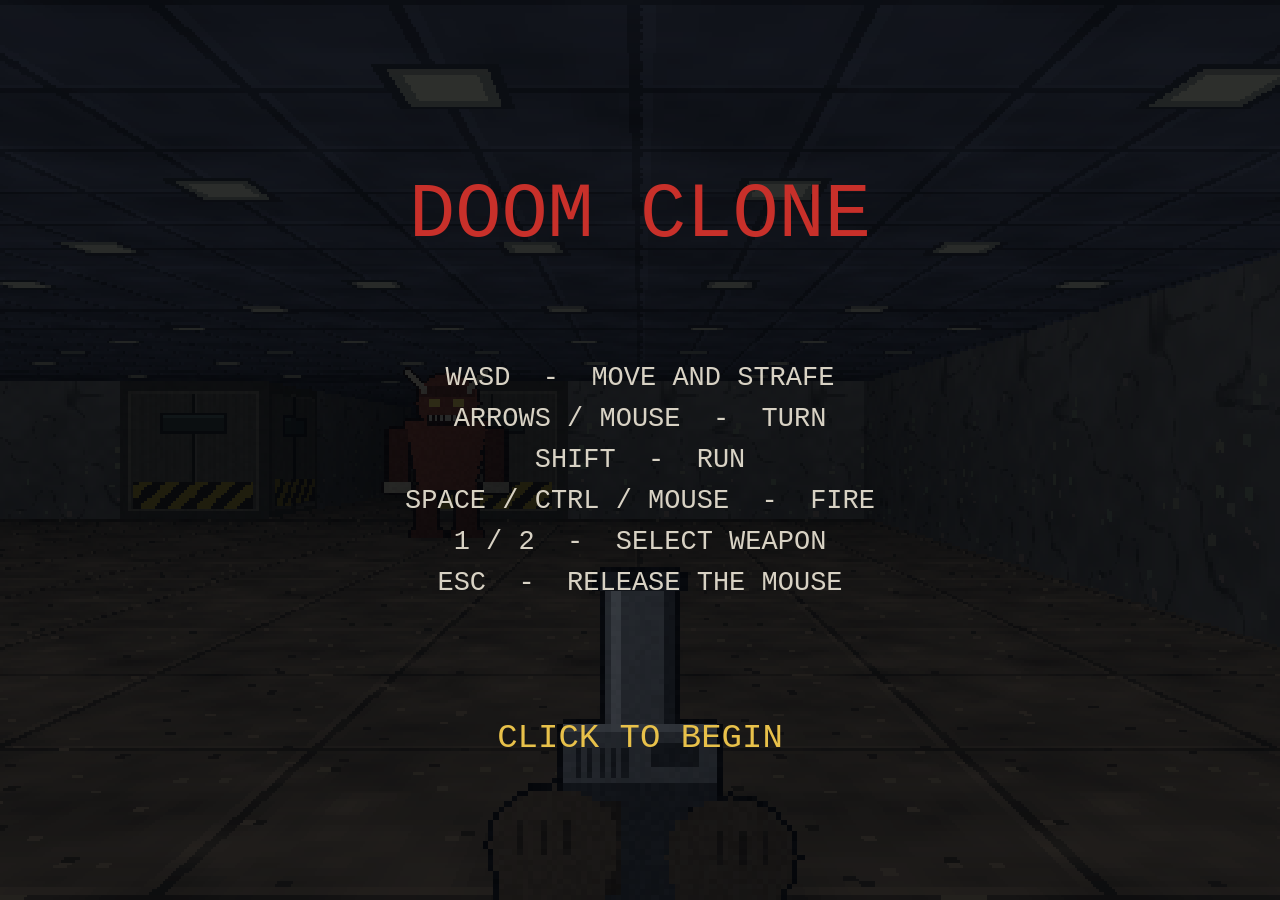
<file: Doom/Claude Opus 4.8/GSD/index.html>
<!DOCTYPE html>
<html lang="en">
<head>
  <meta charset="utf-8">
  <meta name="viewport" content="width=device-width, initial-scale=1, user-scalable=no">
  <title>DOOM Clone</title>
  <link rel="stylesheet" href="style.css">
</head>
<body>
  <!-- Two-canvas composite: #game is the internal-resolution 3D framebuffer
       (CSS-upscaled, pixelated); #hud is a transparent display-resolution
       overlay for later HUD/crosshair/text. -->
  <canvas id="game"></canvas>
  <canvas id="hud"></canvas>

  <!--
    ============================================================================
    THE PHASE 1 CONTRACTS (canonical note — every later phase stands on these)
    ============================================================================

    TWO-CANVAS COMPOSITE:
      #game — internal-resolution framebuffer, CSS-upscaled with pixelated
              scaling; the raycaster (Phase 3) writes here via one putImageData.
      #hud  — transparent, DISPLAY-resolution overlay with pointer-events:none;
              Phase 6 draws crisp HUD/crosshair/text here.
      Both fill the viewport and are stacked absolutely.

    CLASSIC-SCRIPT LOAD-ORDER CONTRACT (load-bearing — do not reorder):
      1. js/config.js       — defines CONFIG + packRGBA/mulberry32 globals
      2. js/framebuffer.js  — defines Framebuffer (needs CONFIG)
      3. js/textures.js     — defines Textures (needs CONFIG/packRGBA/mulberry32)
      4. js/sprites.js      — defines Sprites (needs CONFIG/packRGBA/mulberry32)
      5. js/preview.js      — defines Preview (needs Framebuffer + Textures +
                              Sprites); the load-time generated-art atlas
      6. js/level.js        — defines Level: the parsed grid world (wall-ID
                              cells, forced-solid border, wall-ID -> texture
                              table, marker tables, LANDMARKS, line of sight).
                              Reads Textures.map LAZILY inside its accessors, so
                              it carries no hard dependency of its own; it sits
                              here so the chain reads "assets first, world
                              second, entry point last".
      7. js/player.js       — defines Player: the vector camera pose
                              {x,y,dirX,dirY,planeX,planeY} (D-01), single-matrix
                              rotation, and per-axis radius collision that slides
                              along walls (needs CONFIG + Level).
      8. js/input.js        — defines Input: live keyboard + pointer-lock mouse as
                              INTENT ONLY (D-07/D-08). Handlers hold a set of
                              physical key codes and an accumulated mouse delta;
                              readIntent() samples them once per frame and drains
                              the mouse delta. Assigned to the Game.input seam by
                              main.js. Needs Player only indirectly.
      9. js/topdown.js      — defines TopDown: the TEMPORARY Phase 2 top-down
                              verification view (D-09). render() writes the parsed
                              grid, spawn markers, the player and its facing/FOV
                              rays into Framebuffer.buf32 and does NOT present.
                              Attached through the Game.view seam behind
                              TopDown.ENABLED; PHASE 3 REPLACES IT BY RE-POINTING
                              THAT ONE ASSIGNMENT at the raycaster. Needs Level +
                              Player + Framebuffer.
     10. js/raycaster.js    — defines Raycaster: the Phase 3 first-person software
                              raycaster (Pass A whole-frame fill + Pass B DDA wall
                              cast with PERPENDICULAR distance, the per-column
                              z-buffer write, and solid-shaded wall columns).
                              render() writes Framebuffer.buf32 + zBuffer and does
                              NOT present. Attached through the Game.view seam in
                              place of TopDown. Reads CONFIG/Framebuffer/Level/
                              Player; read by nothing before game.js.
     11. js/entities.js     — defines Entities: the spawn-derived billboard list
                              (built from Level.spawns) plus the sprite render
                              pass. Runs INSIDE Raycaster.render() via the
                              Raycaster.spritePass seam, AFTER the wall pass fills
                              zBuffer and BEFORE Game.render's single present().
                              Projects each entity as a camera-facing billboard
                              (inverted [dir|plane] matrix), depth-sorts far->near
                              allocation-free, and draws with a per-column z-buffer
                              occlusion cut + alpha-key transparency. Reads
                              Framebuffer/Player/Level/Sprites/Raycaster; read by
                              nothing before game.js.
     12. js/combat.js       — defines Combat: the PLAYER's combat state (health,
                              armor, ammo, weapon selection, the dead flag) and
                              damagePlayer(), which owns the LOCKED armor
                              absorption formula min(armor, floor(dmg/3)). Split
                              from js/player.js on purpose: player.js owns the
                              POSE the renderer depends on, this file owns the
                              STATS, so combat state never reaches the render
                              path. Reads CONFIG and Game.time; read by
                              enemies.js (projectile impact), game.js (the dead
                              flag) and Phase 6's HUD.
     13. js/enemies.js      — defines Enemies: the idle/chase/attack state
                              machine, the chase movement (through the SHARED
                              per-axis slide Player.slideMove, so an enemy
                              collides with walls with the player's exact
                              semantics), and the preallocated fireball pool.
                              build() ADOPTS the enemy billboards entities.js
                              already emitted — matched by their `kind` field —
                              and never appends a second object, so exactly one
                              billboard exists per spawn marker. Dispatched from
                              Game.step. Needs CONFIG + Level + Player +
                              Entities + Combat.
     14. js/weapons.js      — defines Weapons: the player's HITSCAN weapons. The
                              weapon table (read from CONFIG), the per-ray
                              nearest-ALIVE-enemy resolution with its own grid DDA
                              WALL STOP (so a shot cannot pass through a wall), the
                              ammo gate that refuses to fire — and refuses to charge
                              the cooldown — when empty, and the viewmodel state
                              (bob / recoil / muzzle flash) drawn through the
                              Raycaster.overlayPasses seam. Every landed ray calls
                              Enemies.hurt, the single enemy-damage entry point, so
                              it loads AFTER js/enemies.js. Dispatched from
                              Game.step. Needs CONFIG + Level + Player + Combat +
                              Enemies (+ Framebuffer/Sprites/Raycaster for the
                              viewmodel draw).
     15. js/sound.js        — defines Sound: the Sound.play(name) EVENT HOOK. It
                              records the event (a small preallocated ring of
                              recent names, a total count and the last name) and
                              returns; it creates NO AudioContext and touches no
                              DOM. Phase 5 fires the event so PICK-05 has a real
                              call site; PHASE 6 (AUD-01/02/03) replaces the body
                              with Web Audio synthesis and adds the remaining call
                              sites (firing, enemy death, player damage). Depends
                              on nothing — it sits here purely so js/pickups.js,
                              its only Phase 5 caller, loads after it.
     16. js/pickups.js      — defines Pickups: the typed world items. build()
                              ADOPTS the pickup billboards entities.js already
                              emitted — matched by their `kind` field, and
                              re-runnable because Entities.build() assigns a FRESH
                              list — and update() is the per-frame proximity scan
                              that collects an item the player walks over, applies
                              its effect through a Combat grant, deactivates it,
                              posts a Game.message and calls the Sound hook.
                              Dispatched from Game.step AFTER the weapon update, so
                              the test sees the pose the frame ended on. Needs
                              CONFIG + Player + Entities + Combat + Sound (+ Game
                              for the message queue, resolved at call time).
     17. js/hud.js          — defines HUD: the #hud OVERLAY renderer (Phase 6,
                              D-01). render() clears and repaints the transparent
                              DISPLAY-resolution overlay canvas every frame — it
                              must repaint every frame because Framebuffer.resize()
                              re-sizes (and therefore CLEARS) that backing store.
                              It draws through the Canvas 2D API and NEVER calls
                              putImageData/getImageData on either context, so the
                              single-blit-per-frame contract that Game.render owns
                              is untouched. In THIS plan it draws the title,
                              victory and death screens (06-02 adds the in-game
                              status bar, crosshair, minimap and damage flash —
                              in the playing state it currently draws nothing at
                              all). It adds NO message
                              renderer: Game.renderMessage stays the sole one
                              (D-02). Dispatched from Game.render AFTER
                              Framebuffer.present(); it needs Framebuffer, and
                              reads CONFIG/Game at CALL time, which is why it can
                              sit here BEFORE js/game.js.
     18. js/game.js         — defines Game: the requestAnimationFrame loop with
                              the CLAMPED delta-time (CONFIG.DT_MAX), the refocus
                              resync, and the two seams. Game.input (an intent
                              source) and Game.view (a buf32 writer that does NOT
                              present) are the seams Plan 03 fills and Phase 3
                              re-points at the raycaster. The delta-time clamp
                              lives in CONFIG.DT_MAX; the single Framebuffer
                              present() lives in Game.render() so the once-per-
                              frame blit contract survives every view swap.
                              PHASE 6 adds the four-state machine (Game.STATES /
                              state / setState / checkEndConditions / handleGesture
                              / restart / result): Game.frame gates the STEP on the
                              playing state while render + present stay
                              unconditional, and Game.render dispatches HUD.render
                              after the present. Game.step itself stays UN-GATED —
                              it is the raw simulation primitive every harness
                              drives directly.
     19. js/main.js         — entry point (needs CONFIG + Framebuffer + assets +
                              Level + Player + Input + TopDown + Raycaster +
                              Entities + Combat + Enemies + Weapons + Sound +
                              Pickups + Game): builds the level, spawns the player,
                              resets the player's combat and weapon state, builds
                              the enemies (Enemies.build() calls Entities.build()
                              itself, then adopts) and then Pickups.build() (which
                              adopts the pickup billboards from that SAME build),
                              wires Game.input = Input and Game.view = Raycaster
                              (with TopDown.ENABLED = false), Raycaster.spritePass
                              = Entities.render and then the viewmodel and the
                              message line onto Raycaster.overlayPasses IN THAT
                              ORDER, attaches resync triggers, starts the loop.
                              PHASE 6 also assigns Input.gestureHook =
                              Game.handleGesture (the LVL-06 single gesture) and
                              calls HUD.reset(), and deliberately LEAVES the boot
                              state at title so the first thing on screen is the
                              title screen over a frozen, fully rendered world.
      i.e. config -> framebuffer -> textures -> sprites -> preview -> level ->
      player -> input -> topdown -> raycaster -> entities -> combat -> enemies ->
      weapons -> sound -> pickups -> hud -> game -> main. Order encodes the
      dependency graph: later files extend earlier globals.

      NOT LOADED HERE: everything under tools/. Those are Node-only .cjs
      verification harnesses; the browser never sees them, which is why the
      self-containment gate is scoped to index.html, style.css and js/ only.

    ASSET-BUFFER CONTRACT (Plan 02 — consumed by Phases 3 and 4):
      Every texture/sprite is a flat
        { width, height, data: Uint8ClampedArray, buf32: Uint32Array }
      with buf32 aliasing data.buffer, so texels share the framebuffer's packed
      little-endian format and copy with a plain assignment. Wall/floor/ceiling
      textures are 64x64 (power of two — mask coords with `& 63`). Sprites carry
      per-pixel alpha and use a COLOR KEY: a texel is transparent when
      ((packed >>> 24) & 0xff) < 128. All art is generated in code from
      mulberry32(CONFIG.SEED + salt), so it is identical on every load.

    SELF-CONTAINMENT:
      Classic <script src> only — no ES modules (they break on file://), no
      bundler, no runtime network loads, no external CDNs/fonts/images. Every
      asset is co-located and referenced by a relative path so the game runs
      identically from file:// and a static server, fully offline.
  -->
  <script src="js/config.js"></script>
  <script src="js/framebuffer.js"></script>
  <script src="js/textures.js"></script>
  <script src="js/sprites.js"></script>
  <script src="js/preview.js"></script>
  <script src="js/level.js"></script>
  <script src="js/player.js"></script>
  <script src="js/input.js"></script>
  <script src="js/topdown.js"></script>
  <script src="js/raycaster.js"></script>
  <script src="js/entities.js"></script>
  <script src="js/combat.js"></script>
  <script src="js/enemies.js"></script>
  <script src="js/weapons.js"></script>
  <script src="js/sound.js"></script>
  <script src="js/pickups.js"></script>
  <script src="js/hud.js"></script>
  <script src="js/game.js"></script>
  <script src="js/main.js"></script>
</body>
</html>
</file>
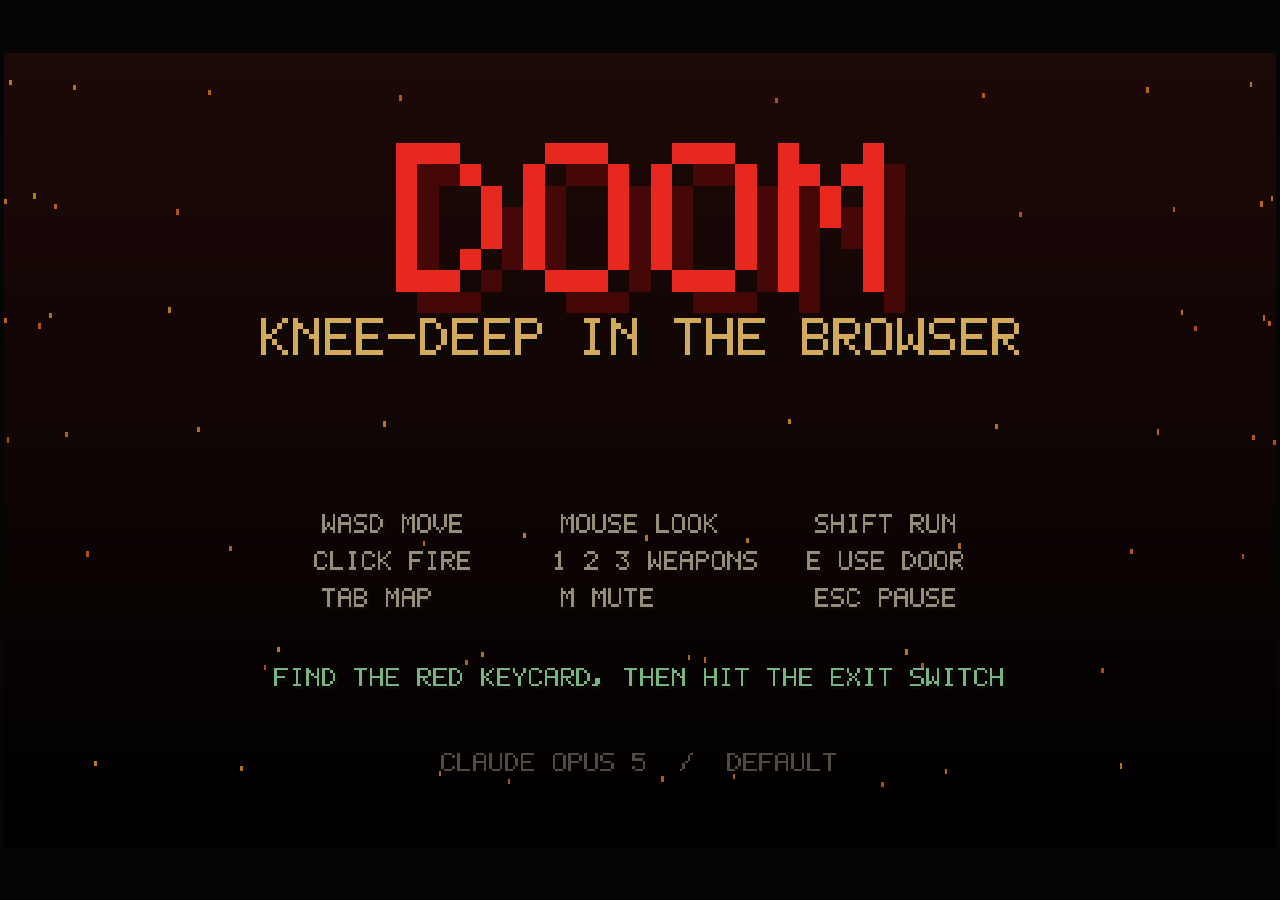
<file: Doom/Claude Opus 5/default/index.html>
<!DOCTYPE html>
<html lang="en">
<head>
<meta charset="utf-8">
<meta name="viewport" content="width=device-width, initial-scale=1">
<title>DOOM &mdash; Claude Opus 5 / default</title>
<link rel="stylesheet" href="style.css">
</head>
<body>
  <div id="stage">
    <canvas id="screen" width="480" height="300"></canvas>
  </div>

  <!-- Classic scripts only: ES modules are blocked by CORS on the file: scheme. -->
  <script src="js/util.js"></script>
  <script src="js/config.js"></script>
  <script src="js/textures.js"></script>
  <script src="js/sprites.js"></script>
  <script src="js/level.js"></script>
  <script src="js/audio.js"></script>
  <script src="js/input.js"></script>
  <script src="js/renderer.js"></script>
  <script src="js/hud.js"></script>
  <script src="js/entities.js"></script>
  <script src="js/weapons.js"></script>
  <script src="js/player.js"></script>
  <script src="js/game.js"></script>
  <script src="js/main.js"></script>
</body>
</html>
</file>
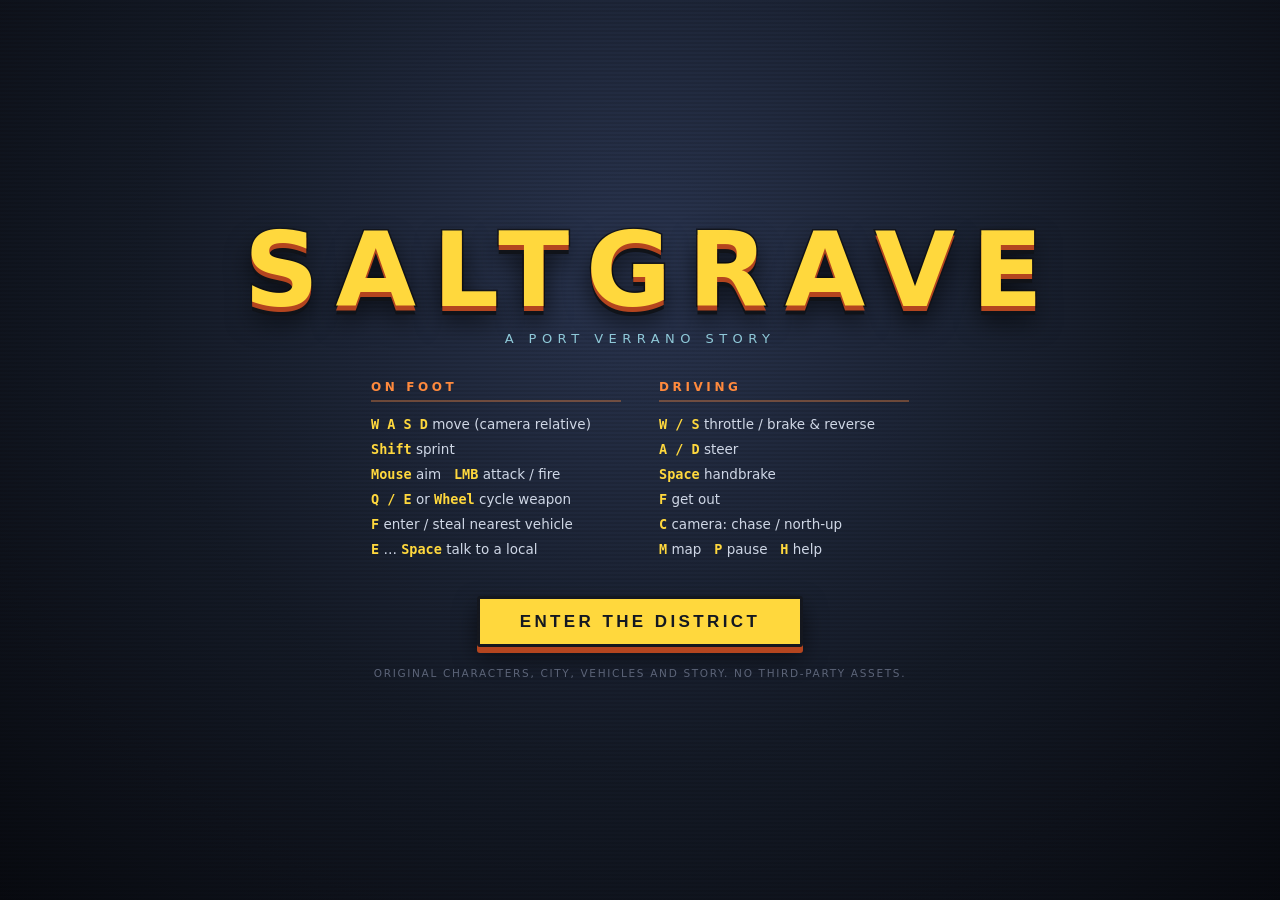
<file: GTA Chinatown Wars/Claude Opus 5/default/index.html>
<!DOCTYPE html>
<html lang="en">
<head>
<meta charset="utf-8">
<meta name="viewport" content="width=device-width,initial-scale=1">
<title>SALTGRAVE — A Port Verrano Story</title>
<link rel="stylesheet" href="style.css">
</head>
<body>
<div id="stage">
  <canvas id="scene"></canvas>
  <canvas id="hud"></canvas>

  <div id="boot">
    <div class="boot-inner">
      <h1>SALTGRAVE</h1>
      <p class="sub">A Port Verrano Story</p>
      <div id="bootbar"><i></i></div>
      <p id="bootmsg">warming up the presses…</p>
    </div>
  </div>

  <div id="title" class="hidden">
    <div class="title-inner">
      <h1>SALTGRAVE</h1>
      <p class="sub">A Port Verrano Story</p>
      <div class="cols">
        <div>
          <h2>On foot</h2>
          <ul>
            <li><b>W A S D</b> move (camera relative)</li>
            <li><b>Shift</b> sprint</li>
            <li><b>Mouse</b> aim &nbsp; <b>LMB</b> attack / fire</li>
            <li><b>Q / E</b> or <b>Wheel</b> cycle weapon</li>
            <li><b>F</b> enter / steal nearest vehicle</li>
            <li><b>E</b>&nbsp;… <b>Space</b> talk to a local</li>
          </ul>
        </div>
        <div>
          <h2>Driving</h2>
          <ul>
            <li><b>W / S</b> throttle / brake &amp; reverse</li>
            <li><b>A / D</b> steer</li>
            <li><b>Space</b> handbrake</li>
            <li><b>F</b> get out</li>
            <li><b>C</b> camera: chase / north-up</li>
            <li><b>M</b> map &nbsp; <b>P</b> pause &nbsp; <b>H</b> help</li>
          </ul>
        </div>
      </div>
      <button id="playbtn">ENTER THE DISTRICT</button>
      <p class="tiny">Original characters, city, vehicles and story. No third-party assets.</p>
    </div>
  </div>

  <div id="oops" class="hidden"><div></div></div>
</div>

<script src="js/math.js"></script>
<script src="js/gl.js"></script>
<script src="js/art.js"></script>
<script src="js/mesh.js"></script>
<script src="js/models.js"></script>
<script src="js/city.js"></script>
<script src="js/collide.js"></script>
<script src="js/camera.js"></script>
<script src="js/input.js"></script>
<script src="js/audio.js"></script>
<script src="js/renderer.js"></script>
<script src="js/vehicle.js"></script>
<script src="js/player.js"></script>
<script src="js/ped.js"></script>
<script src="js/traffic.js"></script>
<script src="js/combat.js"></script>
<script src="js/police.js"></script>
<script src="js/missions.js"></script>
<script src="js/hud.js"></script>
<script src="js/game.js"></script>
<script src="js/main.js"></script>
</body>
</html>
</file>
<file: Doom/Claude Opus 4.8/GSD/style.css>
html, body {
  margin: 0;
  height: 100%;
  background: #000;
  overflow: hidden;
}

/* Both canvases fill the viewport and are stacked absolutely. */
#game, #hud {
  position: absolute;
  inset: 0;
  width: 100vw;
  height: 100vh;
  display: block;
}

/* #game backing store = fixed internal resolution; the GPU compositor does the
   nearest-neighbor upscale for free. `crisp-edges` is a Safari-era fallback. */
#game {
  image-rendering: crisp-edges;
  image-rendering: pixelated;
}

/* #hud is a transparent display-resolution overlay; it must never eat input. */
#hud {
  pointer-events: none;
}
</file>
<file: Doom/Claude Opus 5/default/style.css>
html, body {
  margin: 0;
  padding: 0;
  height: 100%;
  background: #000;
  overflow: hidden;
  color: #c8b48c;
  font-family: "Courier New", monospace;
}

#stage {
  position: absolute;
  inset: 0;
  display: flex;
  align-items: center;
  justify-content: center;
  background: #050505;
}

#screen {
  display: block;
  /* Nearest-neighbour upscale of the low internal resolution: the compositor
     does the scaling for free, which is both the retro look and the perf win. */
  image-rendering: pixelated;
  image-rendering: crisp-edges;
  image-rendering: -moz-crisp-edges;
  -ms-interpolation-mode: nearest-neighbor;
  background: #000;
  cursor: none;
  /* width/height are set from JS so the upscale stays at an integer factor. */
}

#screen.unlocked {
  cursor: pointer;
}
</file>
<file: GTA Chinatown Wars/Claude Opus 5/default/style.css>
* { margin:0; padding:0; box-sizing:border-box; }
html, body {
  width:100%; height:100%; overflow:hidden; background:#0b0d12;
  font-family: "Trebuchet MS", "Segoe UI", system-ui, sans-serif;
  color:#f2ead7; user-select:none; -webkit-user-select:none;
}
#stage { position:fixed; inset:0; }
canvas { position:absolute; inset:0; width:100%; height:100%; display:block; }
#scene { z-index:1; background:#12161f; }
#hud   { z-index:2; pointer-events:none; }

.hidden { display:none !important; }

/* ---------- boot ---------- */
#boot, #title {
  position:absolute; inset:0; z-index:10;
  display:flex; align-items:center; justify-content:center;
  background:
    radial-gradient(ellipse at 50% 30%, #2a3550 0%, #141a26 55%, #080a10 100%);
}
#boot::after, #title::after {
  content:""; position:absolute; inset:0; pointer-events:none;
  background-image:
    repeating-linear-gradient(0deg, rgba(0,0,0,.20) 0 2px, rgba(0,0,0,0) 2px 4px);
  opacity:.5;
}
.boot-inner, .title-inner { text-align:center; position:relative; z-index:2; max-width:840px; padding:24px; }

h1 {
  font-size:clamp(46px, 9vw, 104px); letter-spacing:.16em; font-weight:900;
  color:#ffd83d; line-height:.95;
  text-shadow: 0 5px 0 #b4451f, 0 9px 0 #101319, 0 14px 26px rgba(0,0,0,.7);
  -webkit-text-stroke: 3px #14171f;
  paint-order: stroke fill;
}
.sub {
  margin-top:12px; letter-spacing:.42em; font-size:13px; text-transform:uppercase;
  color:#8fc9d8;
}
#bootbar { margin:34px auto 12px; width:min(420px, 70vw); height:10px;
  border:2px solid #14171f; background:#1b2130; border-radius:2px; overflow:hidden; }
#bootbar i { display:block; height:100%; width:0%; background:linear-gradient(90deg,#ff8a3d,#ffd83d); transition:width .12s linear; }
#bootmsg { font-size:12px; letter-spacing:.22em; text-transform:uppercase; color:#7f8aa3; }

/* ---------- title ---------- */
.cols { display:flex; gap:38px; justify-content:center; margin:34px 0 8px; flex-wrap:wrap; text-align:left; }
.cols > div { min-width:250px; }
h2 { font-size:12px; letter-spacing:.3em; text-transform:uppercase; color:#ff8a3d; margin-bottom:10px;
     border-bottom:2px solid rgba(255,138,61,.35); padding-bottom:6px; }
.cols ul { list-style:none; }
.cols li { font-size:13.5px; line-height:1.85; color:#cfd7e6; }
.cols b { color:#ffd83d; font-family:"Consolas", monospace; }

#playbtn {
  margin-top:26px; padding:14px 40px; font:900 17px/1 "Trebuchet MS", sans-serif;
  letter-spacing:.2em; color:#141821; background:#ffd83d; border:3px solid #14171f;
  border-radius:3px; cursor:pointer; box-shadow:0 6px 0 #b4451f, 0 10px 22px rgba(0,0,0,.55);
  transition:transform .08s ease, box-shadow .08s ease;
}
#playbtn:hover { background:#ffe473; }
#playbtn:active { transform:translateY(5px); box-shadow:0 1px 0 #b4451f; }
.tiny { margin-top:20px; font-size:10.5px; letter-spacing:.16em; color:#5c6478; text-transform:uppercase; }

/* ---------- error ---------- */
#oops { position:absolute; inset:0; z-index:40; background:#0b0d12; display:flex;
        align-items:center; justify-content:center; padding:40px; }
#oops div { max-width:700px; font:14px/1.7 Consolas, monospace; color:#ff9f7a; white-space:pre-wrap; }
</file>
